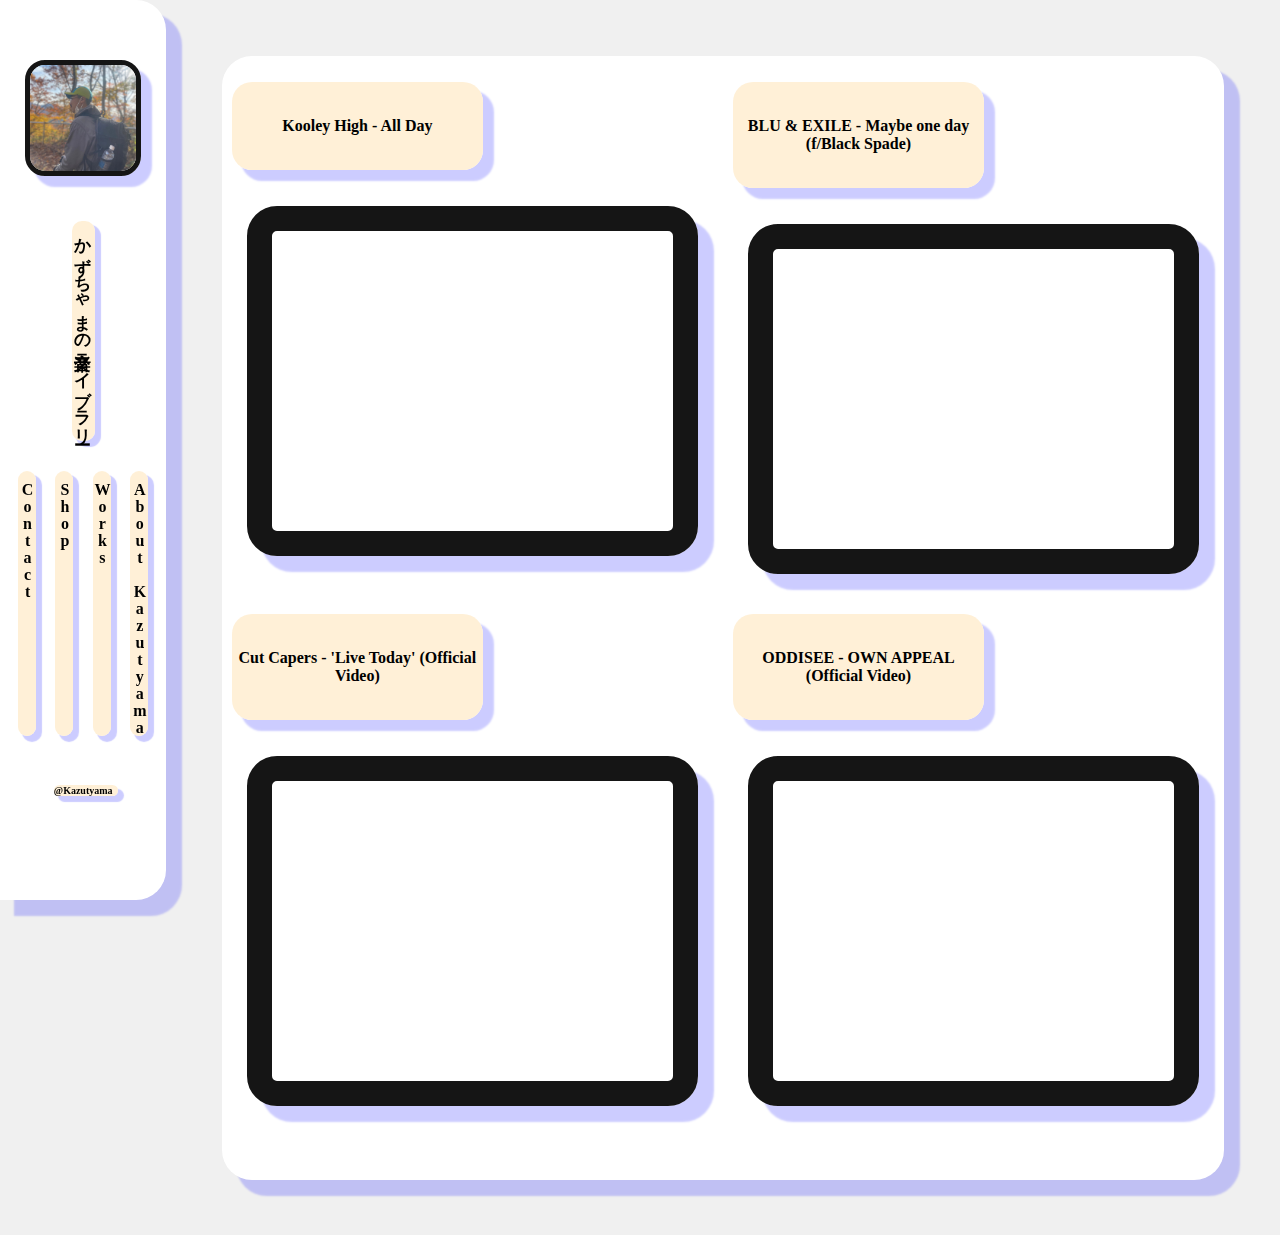
<file: html.music/index.html>
<!DOCTYPE html>
<html lang="ja">
<head>
    <meta charset="UTF-8">
    <link rel="stylesheet" href="./library.css">
    <meta http-equiv="X-UA-Compatible" content="IE=edge">
    <meta name="viewport" content="width=device-width, initial-scale=1.0">
    <title>かずちゃまの音楽ライブラリー</title>
    <head prefix="og: http://ogp.me/ns# fb: http://ogp.me/ns/fb# website: http://ogp.me/ns/website#">
        <head prefix="og: http://ogp.me/ns# fb: http://ogp.me/ns/ fb# prefix属性: http://ogp.me/ns/ prefix属性#">
     
        <meta property="og:url" content="https://kazutyama.github.io/music/html.music/index.html"/>
        <meta property="og:type" content="website"/>
        <meta property="og:title" content="かずちゃまの音楽ライブラリー"/>
        <meta property="og:description" content="カズちゃまが、お気に入りの音楽を載せています。"/>
        <meta property="og:site_name" content="かずちゃまの音楽ライブラリー" />
        <meta property="og:image" content="https://github.com/kazutyama/music/blob/main/html.music/kazuyama.photo.jpg?raw=true"/>  
        <meta property="og:image:width" content="640" /> 
        <meta property="og:image:height" content="442" />
        
    <script type="text/javascript" src="./javascript.music.js" async></script>
</head>
<body>
    <header>
            <Img src="./kazuyama.photo.jpg">
            <h1>かずちゃまの音楽ライブラリー</h1>
            <aside>
                
                    <ul>About Kazutyama</ul>
                    <ul><a href="https://kazutyama.github.io/grid.test/grid.html">Works</a></ul>
                    <ul>Shop</ul>
                    <ul>Contact</ul>
                
            </aside>
             <footer>
                <h2>@Kazutyama</h2>
             </footer>   
    </header>
    <main>
        <section id="content"> 
        </section>  
        </div>
    </main>
</body>
</html>
</file>
<file: html.music/library.css>
body {
    background-color:#f0f0f0;
    margin: 0;
}

* {
    box-sizing: border-box;
}


header {
    float: left;
    width: 13%;
    writing-mode:vertical-rl;
    text-orientation: upright;
    background-color: white;
    display: flex;
    align-items: center;
    height: 100%;
    padding-top: 10px;
    box-sizing: border-box;
    position: fixed;
    z-index: 1;
    box-shadow: 15px 15px 2px 1px rgba(0, 0, 255, .2 );
    border-radius:  0 30px  30px 0 ;
}

header img {
    width:70%;
    margin-top: 50px;
    box-shadow: 10px 10px 2px 1px rgba(0, 0, 255, .2 );
    border-radius: 20px;
    border: rgba(0, 0, 0, 0.918) solid 5px;

}
header h1 {
    font-size:17px;
    margin:45px 0 ;
    font-family:initial;
    font-weight: 500;
    margin-bottom: 30px;
    border-radius:10px;
    padding: 5px 0;
    background-color: rgba(255, 238, 209, 0.87);
    box-shadow: 5px 5px 1px 1px rgba(0, 0, 255, .2 );
    font-weight: 600;

}

main {
    background-color:#f0f0f0;
    width: 87%;
    float: right;
    box-sizing: border-box;
}



aside {
    padding-bottom: 40px;
    display: flex;
    flex-flow: column;
    flex-wrap:wrap;
    width: 90%;
    margin: 0 auto;
    
  
}


aside ul {
    writing-mode:vertical-rl;
    text-orientation: upright;
    padding-top:10px;
    margin: 0 auto;
    border-radius:10px;
    background-color: rgba(255, 238, 209, 0.87);
    box-shadow: 5px 5px 1px 1px rgba(0, 0, 255, .2 );
    font-weight: 650;
}

aside a {
    text-decoration: none;
    color: rgb(0, 0, 0);
    
}

footer  {
    writing-mode: horizontal-tb;
}

footer h2 {
    width:110%;
    font-size: 10px;
    font-family:initial;
    font-weight: 500;
    box-shadow: 5px 5px 1px 1px rgba(0, 0, 255, .2 );
    border-radius:10px;
    background-color: rgba(255, 238, 209, 0.87);
    font-weight: 650;
}


/*.class{
    width: 40%;
    height: 400px;
    display:inline-block;
    margin: 40px;
}*/

#header {
   text-align: center;
   flex-basis: 100%;
   margin: 20px 0;
}

#header h2 {
    display: block;
    width: 60%;
    margin: 0 auto;
    padding: 15px 0;
    font-size: 35px;
    font-family:Arial, Helvetica, sans-serif;
    box-shadow: 10px 10px 2px 1px rgba(0, 0, 255, .2 );
    background-color: rgba(255, 238, 209, 0.87);
    border-radius:20px;
}

section {
    padding-top: 10px;
    display:flex;
    flex-flow: row;
    flex-wrap:wrap;
    background-color: white;
    margin: 5%;
    height: auto;
    height: auto;
    flex-grow: 5;
    padding-bottom: 50px;
    box-shadow: 15px 15px 2px 1px rgba(0, 0, 255, .2 );
    border-radius: 30px; 
    
}

section>article {
    width: 50%;
    text-align: center;
    height: auto;
}

iframe {
    width: 90%;
    height:350px;
    box-shadow: 15px 15px 2px 1px rgba(0, 0, 255, .2 );
    margin: 20px 0;
    border-radius: 30px;
    border: rgba(0, 0, 0, 0.918) solid 25px;
}

#content  p {
    padding: 35px 0;
    /*box-shadow: 5px 5px 5px 5px rgba(0, 0, 255, .2 );*/
    box-shadow: 10px 10px 2px 1px rgba(0, 0, 255, .2 );
    background-color: rgba(255, 238, 209, 0.87);
    display:block;
    width: 50%;
    margin-left: 10px;
    border-radius: 20px;
    font-weight: 650;
   
}


@media (max-width:1050px) {
    aside {
        display: none;
    }

    header {
        box-shadow: 8px 8px 2px 1px rgba(0, 0, 255, .2 );
    }

     footer {
        writing-mode:vertical-rl;
        align-items: center;
        text-orientation: upright;
     }

     iframe{
        width:80%;
        height: 50%;
        display:inline-block;
        margin: 20px 0;
        border: black solid 15px;
     }

     #sample {
         width: 100%;
         height: 100%;
     }

     #content p {
        font-size: 15px;
        font-family:-apple-system, BlinkMacSystemFont, 'Segoe UI', Roboto, Oxygen, Ubuntu, Cantarell, 'Open Sans', 'Helvetica Neue', sans-serif;
        margin: 10px;
        padding: 10px 0;
        border-radius: 15px;
        width: 55%;
    }

    #content {
        margin-bottom: 10px;

        border-bottom: rgb(63, 63, 63) solid 1px;
        box-shadow: 8px 8px 2px 1px rgba(0, 0, 255, .2 );
    }
    section>article {
        width: 100%;
        text-align: center;
        height: 100%;
    }

    header img {
        width: 80%;
        border-radius: 8px;
        border: black solid 3px;
        box-shadow: 5px 5px 2px 1px rgba(0, 0, 255, .2 );
    }

    #header h2 {
        padding: 5px;
        width: 65%;
        font-weight: 600;
    }
}
</file>
